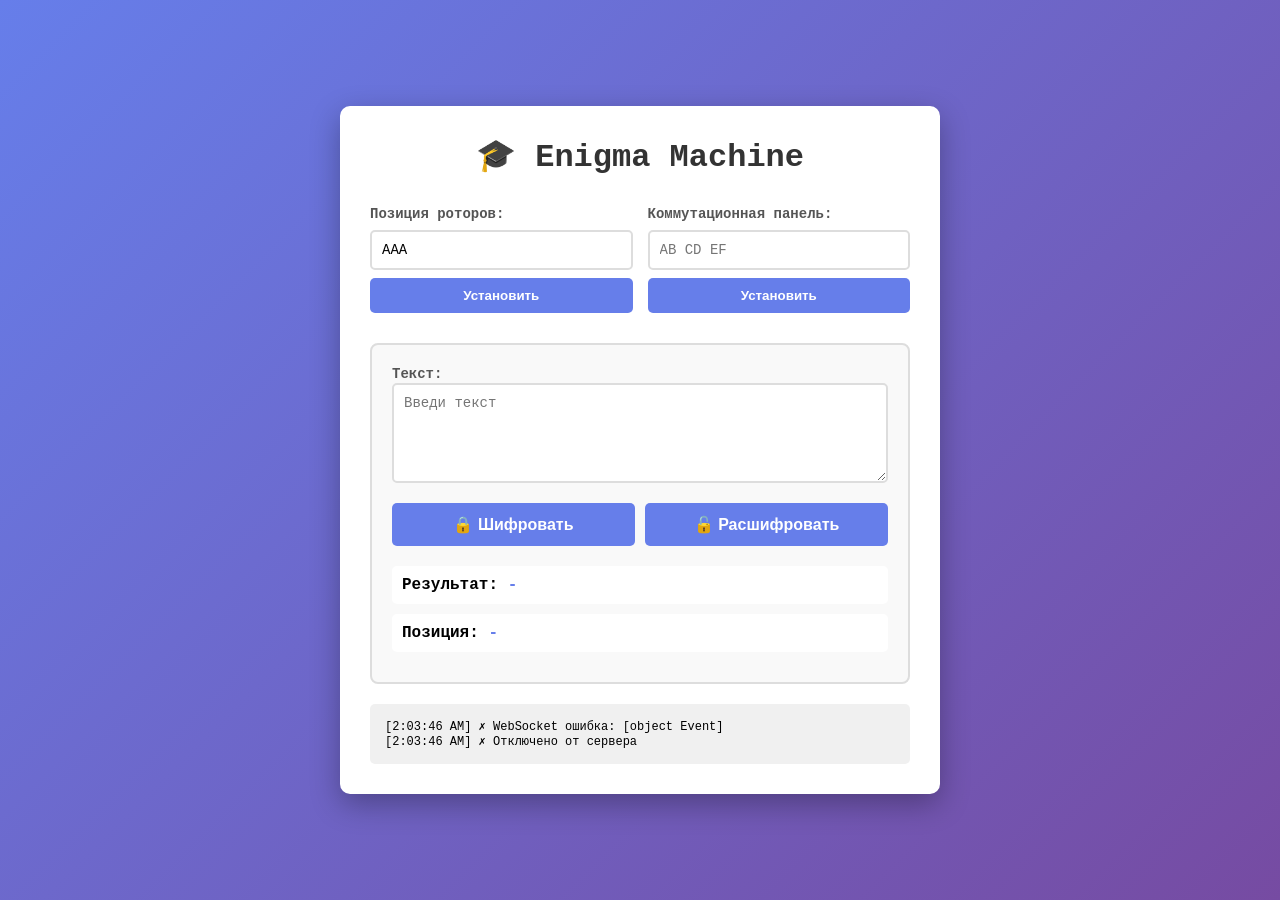
<file: web/index.html>
<!DOCTYPE html>
<html lang="ru">
<head>
    <meta charset="UTF-8">
    <meta name="viewport" content="width=device-width, initial-scale=1.0">
    <title>🎓 Enigma Machine</title>
    <link rel="stylesheet" href="style.css">
</head>
<body>
    <div class="container">
        <h1>🎓 Enigma Machine</h1>
        
        <div class="settings">
            <div class="form-group">
                <label>Позиция роторов:</label>
                <input type="text" id="positions" value="AAA" maxlength="3" placeholder="AAA">
                <button onclick="setPositions()">Установить</button>
            </div>
            
            <div class="form-group">
                <label>Коммутационная панель:</label>
                <input type="text" id="plugboard" placeholder="AB CD EF">
                <button onclick="setPlugboard()">Установить</button>
            </div>
        </div>
        
        <div class="cipher-box">
            <label>Текст:</label>
            <textarea id="text" placeholder="Введи текст"></textarea>
            
            <div class="buttons">
                <button onclick="encrypt()" class="btn-primary">🔒 Шифровать</button>
                <button onclick="decrypt()" class="btn-secondary">🔓 Расшифровать</button>
            </div>
            
            <div class="result">
                <strong>Результат:</strong> <span id="result">-</span>
            </div>
            <div class="position">
                <strong>Позиция:</strong> <span id="position">-</span>
            </div>
        </div>
        
        <div id="log" class="log"></div>
    </div>
    
    <script src="app.js"></script>
</body>
</html>
</file>
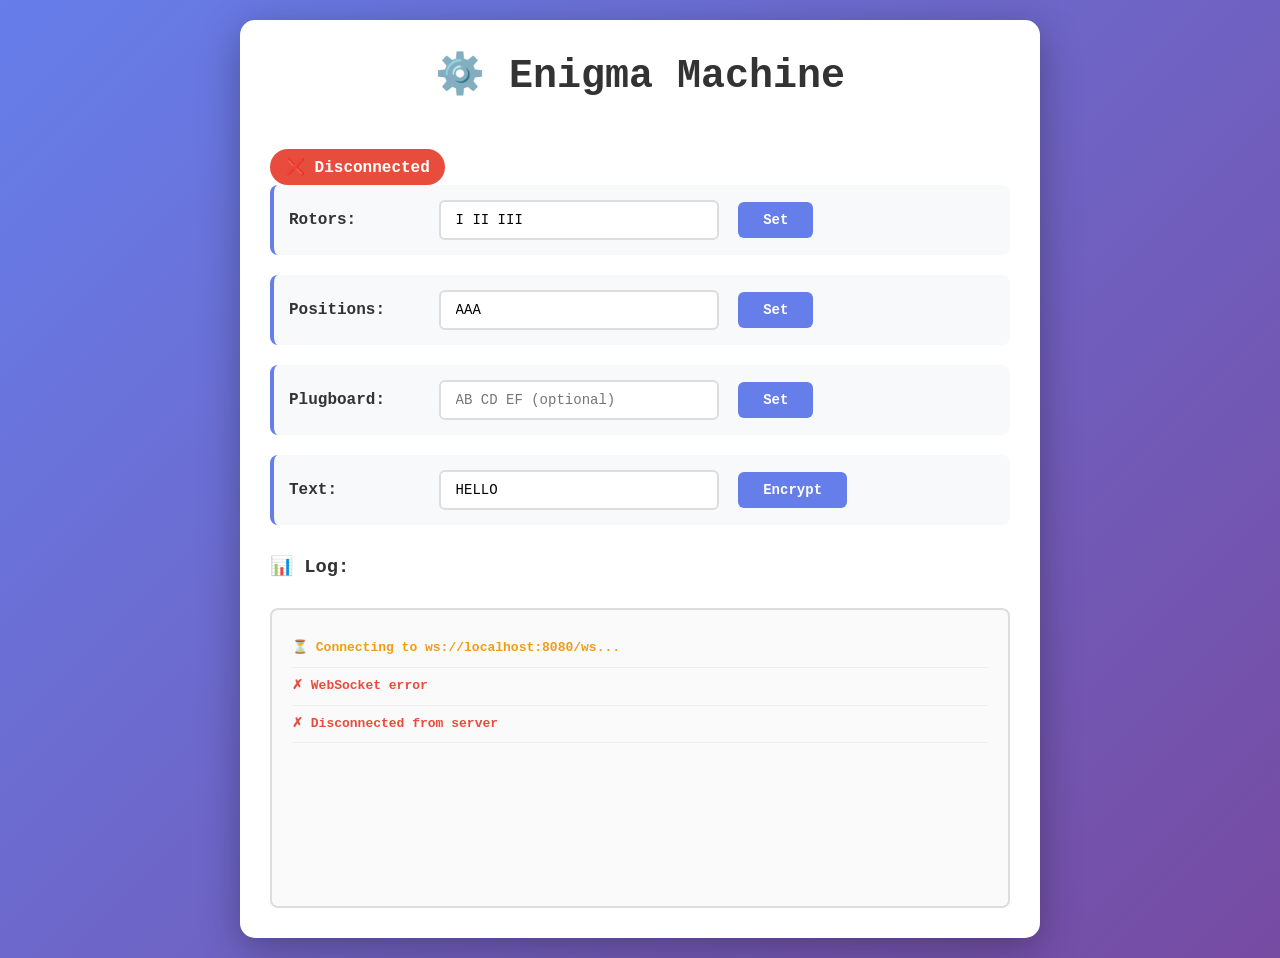
<file: client.html>
<!DOCTYPE html>
<html lang="en">
<head>
    <meta charset="UTF-8">
    <meta name="viewport" content="width=device-width, initial-scale=1.0">
    <title>⚙️ Enigma Machine</title>
    <style>
        * {
            margin: 0;
            padding: 0;
            box-sizing: border-box;
        }
        
        body {
            font-family: 'Courier New', monospace;
            background: linear-gradient(135deg, #667eea 0%, #764ba2 100%);
            min-height: 100vh;
            display: flex;
            justify-content: center;
            align-items: center;
            padding: 20px;
        }
        
        .container {
            max-width: 800px;
            width: 100%;
            background: white;
            border-radius: 15px;
            box-shadow: 0 10px 40px rgba(0,0,0,0.3);
            padding: 30px;
        }
        
        h1 {
            color: #333;
            margin-bottom: 30px;
            text-align: center;
            font-size: 2.5em;
        }
        
        .control-group {
            margin-bottom: 20px;
            padding: 15px;
            background: #f8f9fa;
            border-left: 4px solid #667eea;
            border-radius: 8px;
        }
        
        label {
            display: inline-block;
            width: 140px;
            font-weight: bold;
            color: #333;
        }
        
        input, button {
            padding: 10px 15px;
            font-family: 'Courier New', monospace;
            border: 2px solid #ddd;
            border-radius: 6px;
            font-size: 14px;
            transition: all 0.3s;
        }
        
        input {
            width: 280px;
            background: white;
        }
        
        input:focus {
            outline: none;
            border-color: #667eea;
            box-shadow: 0 0 10px rgba(102, 126, 234, 0.3);
        }
        
        button {
            background: #667eea;
            color: white;
            border: none;
            cursor: pointer;
            margin-left: 10px;
            font-weight: bold;
            padding: 10px 25px;
        }
        
        button:hover {
            background: #764ba2;
            transform: translateY(-2px);
            box-shadow: 0 5px 15px rgba(102, 126, 234, 0.4);
        }
        
        button:active {
            transform: translateY(0);
        }
        
        #output {
            border: 2px solid #ddd;
            padding: 20px;
            margin-top: 30px;
            height: 300px;
            overflow-y: auto;
            background: #fafafa;
            border-radius: 8px;
            font-size: 13px;
        }
        
        .log-line {
            padding: 8px 0;
            border-bottom: 1px solid #eee;
            line-height: 1.6;
        }
        
        .error {
            color: #e74c3c;
            font-weight: bold;
        }
        
        .success {
            color: #27ae60;
            font-weight: bold;
        }
        
        .info {
            color: #3498db;
        }
        
        .warning {
            color: #f39c12;
            font-weight: bold;
        }
        
        h3 {
            margin-top: 30px;
            margin-bottom: 15px;
            color: #333;
        }
        
        .status-badge {
            display: inline-block;
            padding: 8px 15px;
            border-radius: 20px;
            font-weight: bold;
            margin-top: 20px;
            text-align: center;
        }
        
        .status-connected {
            background: #27ae60;
            color: white;
        }
        
        .status-disconnected {
            background: #e74c3c;
            color: white;
        }
    </style>
</head>
<body>
    <div class="container">
        <h1>⚙️ Enigma Machine</h1>
        
        <div id="status" class="status-badge status-disconnected">🔌 Disconnected</div>
        
        <div class="control-group">
            <label for="rotors">Rotors:</label>
            <input type="text" id="rotors" value="I II III" placeholder="I II III">
            <button onclick="setRotors()">Set</button>
        </div>

        <div class="control-group">
            <label for="positions">Positions:</label>
            <input type="text" id="positions" value="AAA" placeholder="AAA">
            <button onclick="setPositions()">Set</button>
        </div>

        <div class="control-group">
            <label for="plugboard">Plugboard:</label>
            <input type="text" id="plugboard" value="" placeholder="AB CD EF (optional)">
            <button onclick="setPlugboard()">Set</button>
        </div>

        <div class="control-group">
            <label for="text">Text:</label>
            <input type="text" id="text" value="HELLO" placeholder="HELLO">
            <button onclick="encrypt()">Encrypt</button>
        </div>

        <h3>📊 Log:</h3>
        <div id="output"></div>
    </div>

    <script>
        const ws = new WebSocket('ws://localhost:8080/ws');
        const statusBadge = document.getElementById('status');

        ws.onopen = () => {
            statusBadge.textContent = '✅ Connected';
            statusBadge.className = 'status-badge status-connected';
            log('<span class="success">✓ Connected to Enigma Server</span>');
        };

        ws.onmessage = (event) => {
            try {
                const msg = JSON.parse(event.data);
                if (msg.status === 'ok') {
                    if (msg.result) {
                        log(`<span class="success">✓ Result:</span> <strong>${msg.result}</strong> | Pos: ${msg.pos}`);
                    } else {
                        log(`<span class="success">✓ OK</span> | Pos: ${msg.pos}`);
                    }
                } else {
                    log(`<span class="error">✗ Error:</span> ${msg.error}`);
                }
            } catch (e) {
                log(`<span class="error">✗ Parse error:</span> ${e.message}`);
            }
        };

        ws.onerror = () => {
            log(`<span class="error">✗ WebSocket error</span>`);
        };

        ws.onclose = () => {
            statusBadge.textContent = '❌ Disconnected';
            statusBadge.className = 'status-badge status-disconnected';
            log('<span class="error">✗ Disconnected from server</span>');
        };

        function send(action, data) {
            if (ws.readyState !== WebSocket.OPEN) {
                log('<span class="error">✗ Not connected!</span>');
                return;
            }
            const msg = { action, ...data };
            log(`<span class="info">→</span> ${action}`);
            ws.send(JSON.stringify(msg));
        }

        function setRotors() {
            const rotors = document.getElementById('rotors').value.toUpperCase().split(/\s+/);
            if (rotors.length !== 3) {
                log('<span class="error">✗ Error: Need 3 rotors (I II III)</span>');
                return;
            }
            send('set_rotors', { rotors });
        }

        function setPositions() {
            const positions = document.getElementById('positions').value.toUpperCase();
            if (positions.length !== 3) {
                log('<span class="error">✗ Error: Need 3 positions (AAA, XYZ, etc)</span>');
                return;
            }
            send('set_positions', { positions });
        }

        function setPlugboard() {
            const plugboard = document.getElementById('plugboard').value.toUpperCase();
            send('set_plugboard', { plugboard });
        }

        function encrypt() {
            const text = document.getElementById('text').value.toUpperCase().replace(/[^A-Z]/g, '');
            if (!text) {
                log('<span class="error">✗ Error: No text to encrypt</span>');
                return;
            }
            send('encrypt', { text });
        }

        function log(message) {
            const output = document.getElementById('output');
            const line = document.createElement('div');
            line.className = 'log-line';
            line.innerHTML = message;
            output.appendChild(line);
            output.scrollTop = output.scrollHeight;
        }

        // Initial message
        window.addEventListener('load', () => {
            log('<span class="warning">⏳ Connecting to ws://localhost:8080/ws...</span>');
        });
    </script>
</body>
</html>
</file>
<file: web/style.css>
* {
    margin: 0;
    padding: 0;
    box-sizing: border-box;
}

body {
    font-family: 'Courier New', monospace;
    background: linear-gradient(135deg, #667eea 0%, #764ba2 100%);
    min-height: 100vh;
    display: flex;
    align-items: center;
    justify-content: center;
    padding: 20px;
}

.container {
    background: white;
    border-radius: 10px;
    box-shadow: 0 10px 30px rgba(0,0,0,0.3);
    max-width: 600px;
    width: 100%;
    padding: 30px;
}

h1 {
    text-align: center;
    color: #333;
    margin-bottom: 30px;
}

.settings {
    display: grid;
    grid-template-columns: 1fr 1fr;
    gap: 15px;
    margin-bottom: 30px;
}

.form-group {
    display: flex;
    flex-direction: column;
    gap: 8px;
}

label {
    font-weight: bold;
    color: #555;
    font-size: 14px;
}

input, textarea {
    padding: 10px;
    border: 2px solid #ddd;
    border-radius: 5px;
    font-family: 'Courier New', monospace;
    font-size: 14px;
}

input:focus, textarea:focus {
    outline: none;
    border-color: #667eea;
    box-shadow: 0 0 5px rgba(102, 126, 234, 0.3);
}

button {
    padding: 10px 15px;
    background: #667eea;
    color: white;
    border: none;
    border-radius: 5px;
    cursor: pointer;
    font-weight: bold;
    transition: background 0.3s;
}

button:hover {
    background: #764ba2;
}

.cipher-box {
    border: 2px solid #ddd;
    border-radius: 8px;
    padding: 20px;
    background: #f9f9f9;
}

textarea {
    width: 100%;
    height: 100px;
    resize: vertical;
    margin-bottom: 15px;
}

.buttons {
    display: grid;
    grid-template-columns: 1fr 1fr;
    gap: 10px;
    margin-bottom: 20px;
}

.btn-primary, .btn-secondary {
    padding: 12px;
    font-size: 16px;
    font-weight: bold;
}

.result, .position {
    padding: 10px;
    background: white;
    border-radius: 5px;
    margin: 10px 0;
    word-break: break-all;
}

.result span, .position span {
    color: #667eea;
    font-weight: bold;
}

.log {
    margin-top: 20px;
    padding: 15px;
    background: #f0f0f0;
    border-radius: 5px;
    max-height: 200px;
    overflow-y: auto;
    font-size: 12px;
}

@media (max-width: 600px) {
    .settings {
        grid-template-columns: 1fr;
    }
    
    .buttons {
        grid-template-columns: 1fr;
    }
}
</file>
